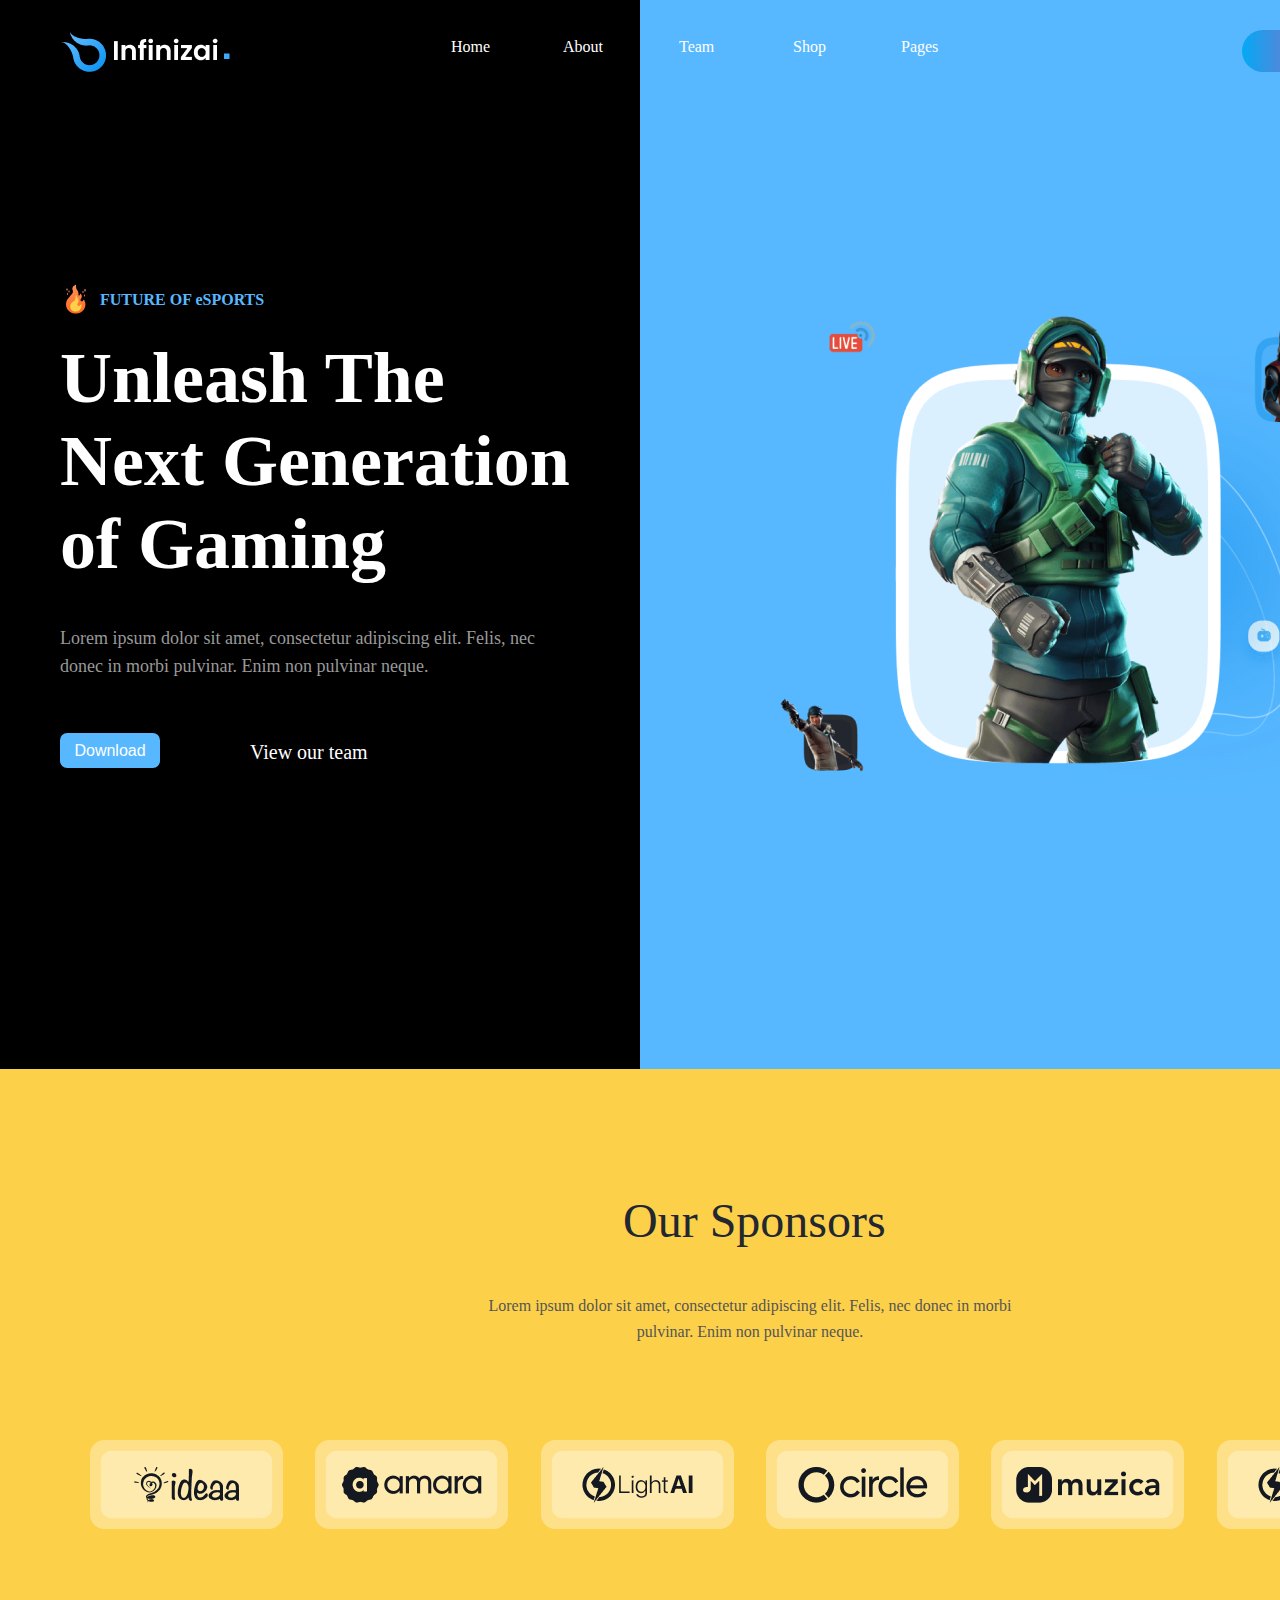
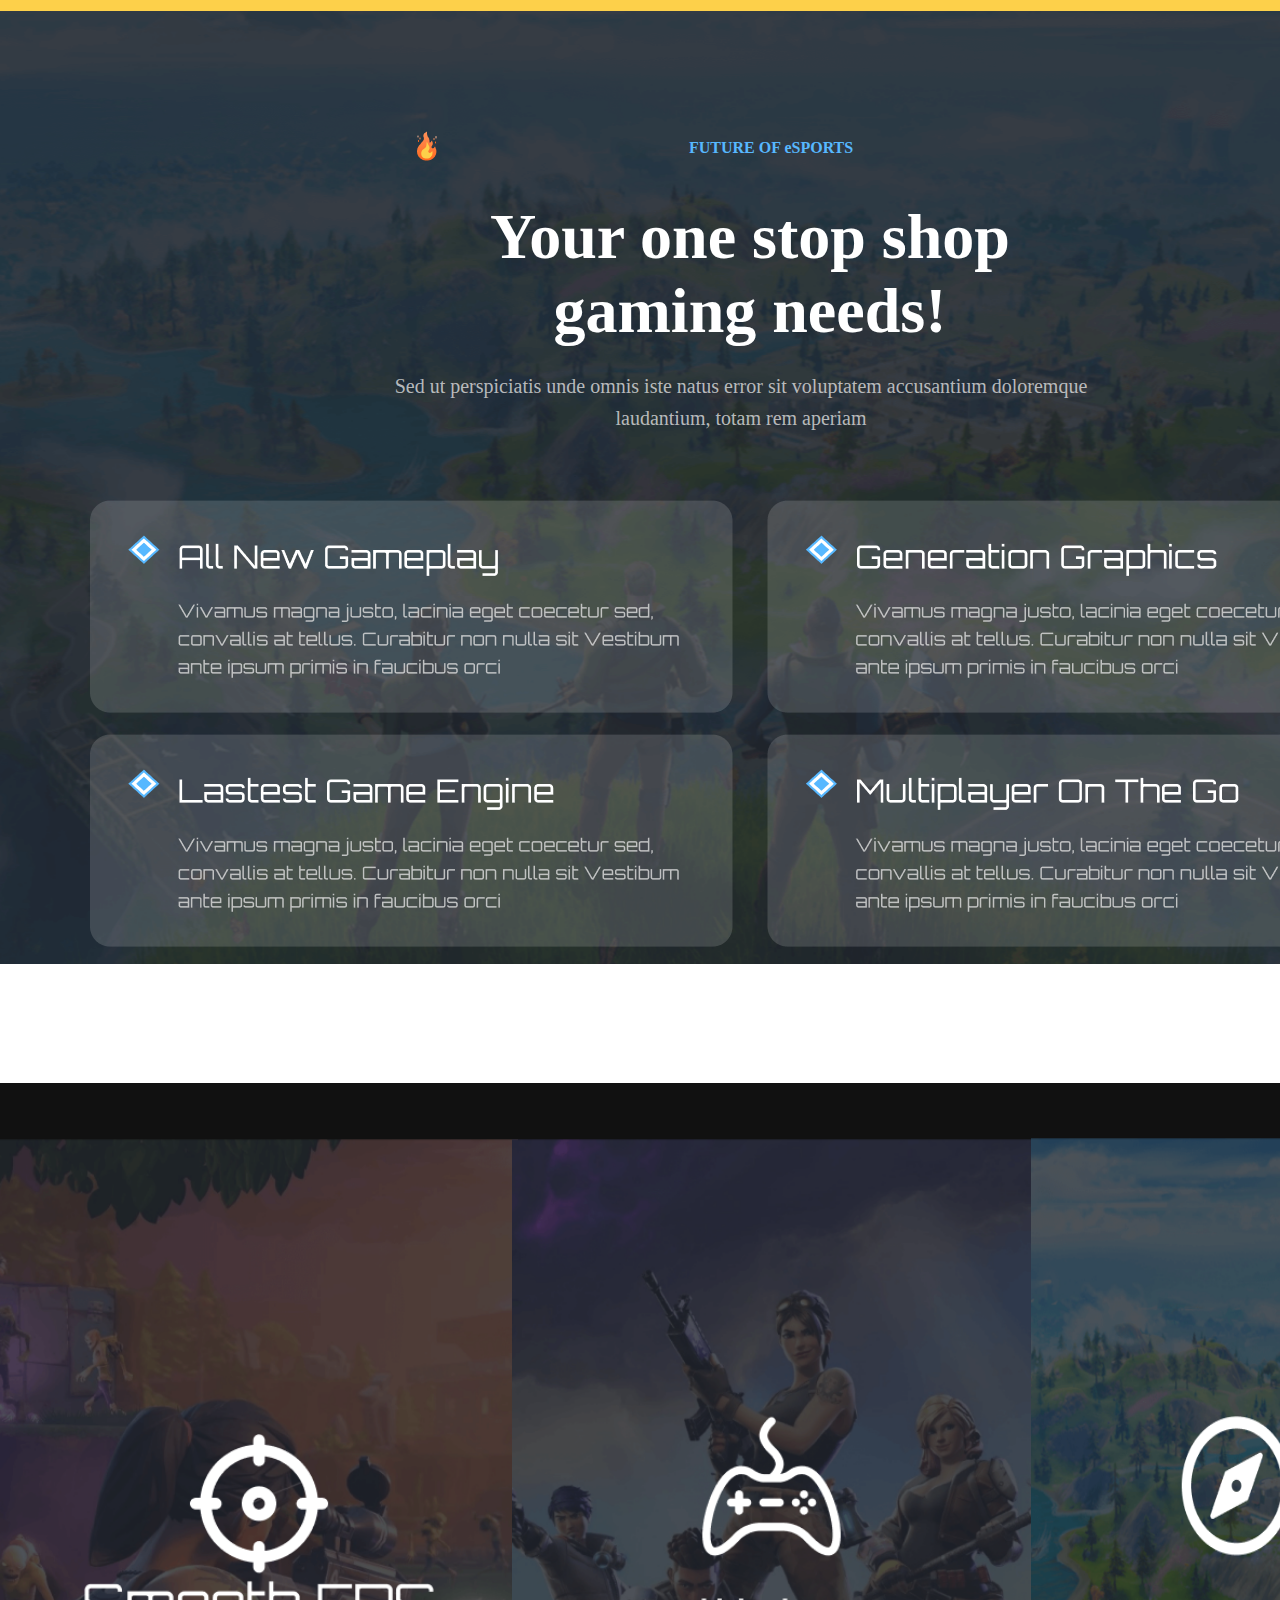
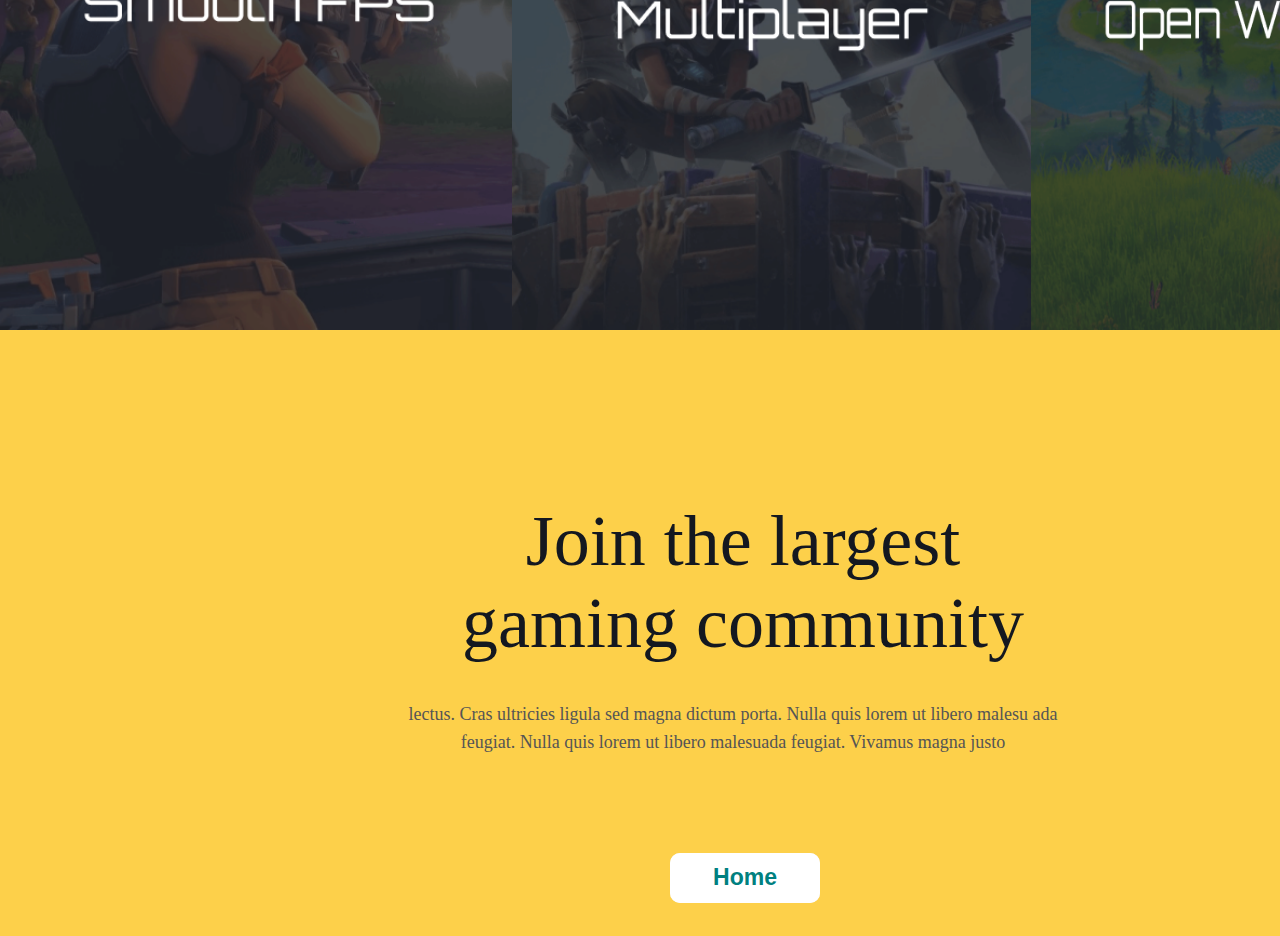
<file: index.html>
<!DOCTYPE html>
<html lang="en">
<head>
  <meta charset="UTF-8">
  <meta name="viewport" content="width=device-width, initial-scale=1.0">
  <title>Document</title>
  <link rel="stylesheet" href="./css/style.css">
</head>
<body>
  <header>
    <nav>
      <div class="container">
        <img src="./images/logo.png" alt="" class="nav-logo">
        <a href="./index.html" class="nav-link">Home</a>
        <a href="./index.html" class="nav-link2">About</a>
        <a href="./index.html" class="nav-link3">Team</a>
        <a href="./index.html" class="nav-link4">Shop</a>
        <a href="./index.html" class="nav-link5">Pages</a>
        <img src="./images/img.png" alt="" class="header-img">
        <h3 class="header-text">FUTURE OF eSPORTS</h3>
        <h1 class="header-text2">Unleash The Next Generation of Gaming</h1>
        <p class="header-text3">Lorem ipsum dolor sit amet, consectetur adipiscing elit. Felis, nec donec in morbi pulvinar. Enim non pulvinar neque.</p>

      
          <div class="button" data-tooltip="Size: 1.98Gb">
            <div class="button-wrapper">
              <div class="text">Download</div>
                <span class="icon">
                  <svg xmlns="http://www.w3.org/2000/svg" aria-hidden="true" role="img" width="2em" height="2em" preserveAspectRatio="xMidYMid meet" viewBox="0 0 24 24"><path fill="none" stroke="currentColor" stroke-linecap="round" stroke-linejoin="round" stroke-width="2" d="M12 15V3m0 12l-4-4m4 4l4-4M2 17l.621 2.485A2 2 0 0 0 4.561 21h14.878a2 2 0 0 0 1.94-1.515L22 17"></path></svg>
                </span>
              </div>
            </div>
    
          <h3 class="header-text4">View our team</h3>
          <img src="./images/header imgg.png" alt="" class="header-img2">
      </div>
      <a href="./register.html"><button class="nav-button">Register</button></a>
    </nav>
  </header>
  <main>
    <section>
      <div class="section-div">
        <h2 class="section-text">Our Sponsors</h2>
        <p class="section-text2">Lorem ipsum dolor sit amet, consectetur adipiscing elit. Felis, nec donec in morbi pulvinar. Enim non pulvinar neque.</p>
        <img src="./images/1.png" alt="" class="section-img">
        <img src="./images/2.png" alt="" class="section-img2">
        <img src="./images/3.png" alt="" class="section-img3">
        <img src="./images/4.png" alt="" class="section-img4">
        <img src="./images/5.png" alt="" class="section-img5">
        <img src="./images/6.png" alt="" class="section-img6">
      </div>
    </section>
    <section>
      <div class="section-div2">
        <img src="./images/IMAGE.png" alt="" class="div2-img">
        <img src="./images/img.png" alt="" class="div2-img2">
        <h3 class="div2-text">FUTURE OF eSPORTS</h3>
        <h1 class="div2-text2">Your one stop shop gaming needs!</h1>
        <p class="div2-text3">Sed ut perspiciatis unde omnis iste natus error sit voluptatem accusantium doloremque laudantium, totam rem aperiam</p>
        <img src="./images/Frame (1).png" alt="" class="div2-img3">
        <img src="./images/Frame (2).png" alt="" class="div2-img4">
        <img src="./images/Frame (3).png" alt="" class="div2-img5">
        <img src="./images/Frame (4).png" alt="" class="div2-img6">
      </div>
    </section>
    <section>
      <div class="section-div3">
        <img src="./images/Frame1.png" alt="" class="div3-img">
        <img src="./images/Frame 2.png" alt="" class="div3-img2">
        <img src="./images/Frame 3.png" alt="" class="div3-img3">
      </div>
    </section>
  </main>
  <footer>
    <div class="footer-div">
      <h1 class="footer-text">Join the largest gaming community</h1>
      <p class="footer-text2">lectus. Cras ultricies ligula sed magna dictum porta. Nulla quis lorem ut libero malesu ada feugiat. Nulla quis lorem ut libero malesuada feugiat. Vivamus magna justo</p>
      <a href="./nimadur.html"><button class="buttonn type1"></button></a>
    </div>
  </footer>


  <script src="./js/main.js"></script>
</body>
</html>
</file>
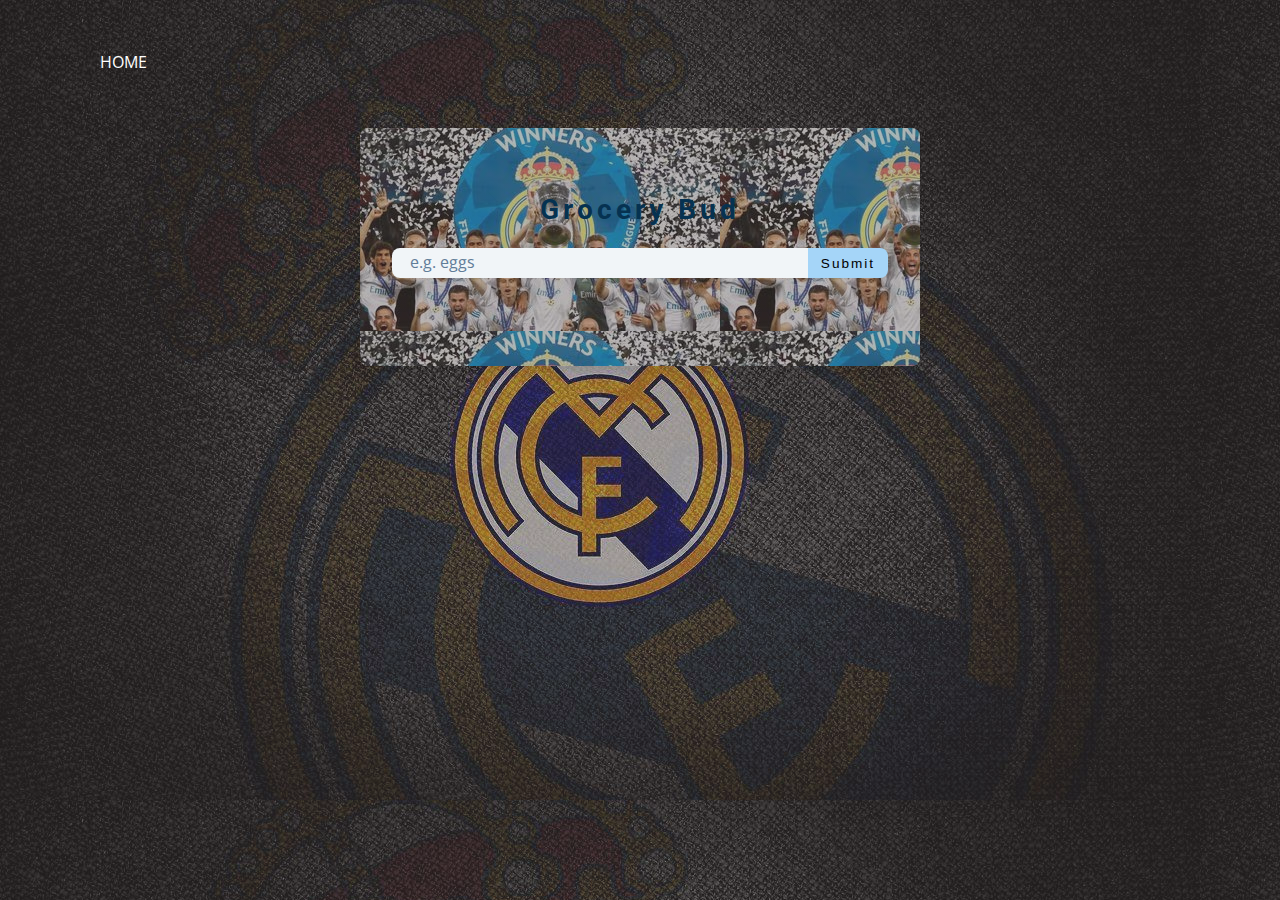
<file: nimadur.html>
<!DOCTYPE html>
<html lang="en">
  <head>
    <meta charset="UTF-8" />
    <meta name="viewport" content="width=device-width, initial-scale=1.0" />
    <title>Grocery Bud</title>
    <!-- font-awesome -->
    <link
      rel="stylesheet"
      href="https://cdnjs.cloudflare.com/ajax/libs/font-awesome/5.14.0/css/all.min.css"
    />
    <!-- styles -->
    <link rel="stylesheet" href="./css/nimadur.css" />
  </head>
  <body>

    <a class="azzz" href="./index.html">HOME</a>

    <div class="ota">
      <div class="farzand">
        <div class="nevara">
          <div id="element"></div>
        </div>
      </div>
    </div>
   
    <!-- <article data-id="5867></article> -->
    <section class="section-center">
      <!-- form -->
      <form class="grocery-form">
        <p class="alert"></p>
        <h3>grocery bud</h3>
        <div class="form-control">
          <input type="text" id="grocery" placeholder="e.g. eggs" />
          <button type="submit" class="submit-btn">submit</button>
        </div>
      </form>
      <!-- list -->
      <div class="grocery-container ">
        <div class="grocery-list">
          
        </div>
        <button class="clear-btn">clear items</button>
      </div>
    </section>

    <div class="name"></div>
    <!-- javascript -->
    <script src="./js/nimadur.js"></script>
  </body>
</html>
</file>
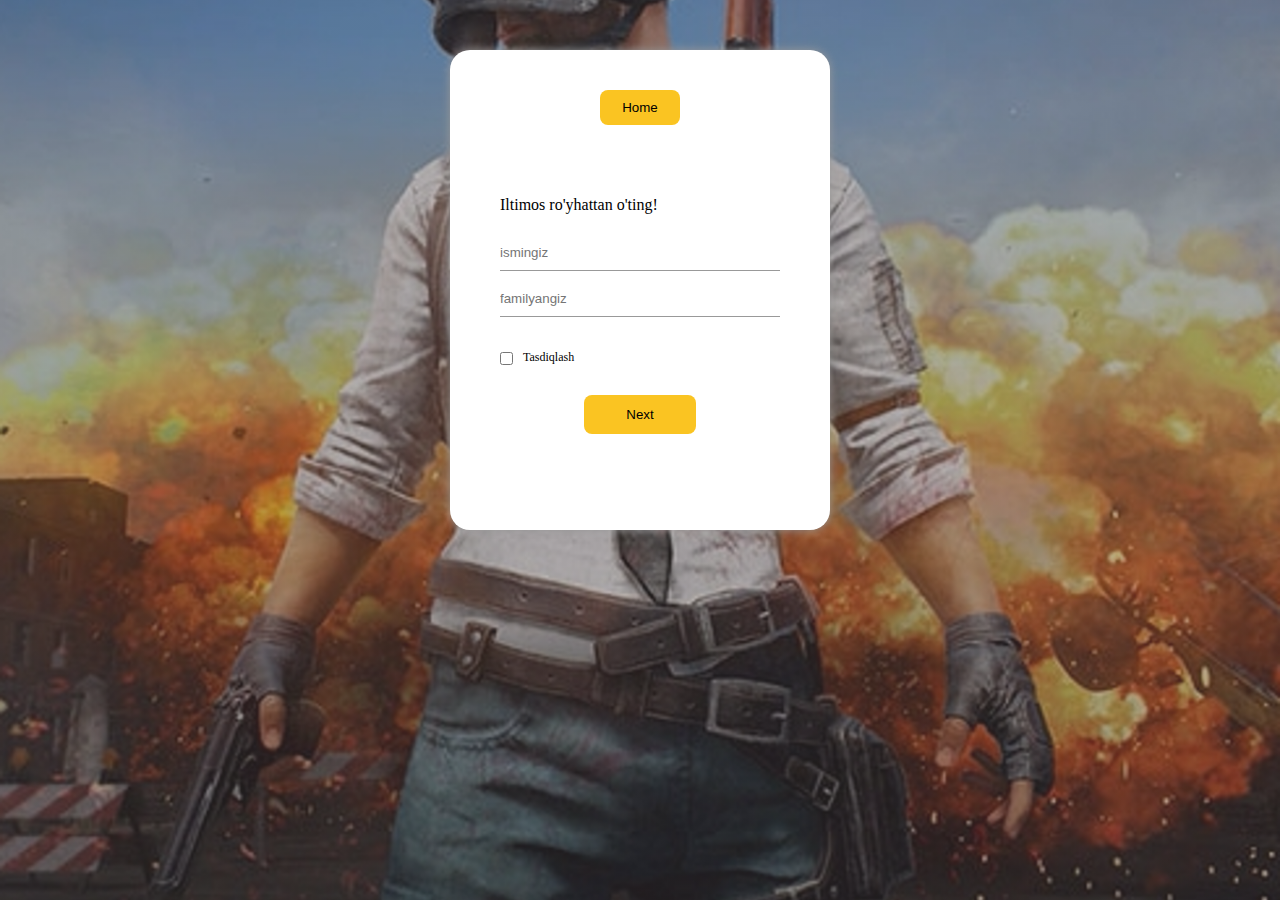
<file: register.html>
<!DOCTYPE html>
<html lang="en">
<head>
  <meta charset="UTF-8">
  <meta name="viewport" content="width=device-width, initial-scale=1.0">
  <title>Document</title>
  <link rel="stylesheet" href="./css/register.css">
</head>
<body>
  
  <div class="hero">
    <div class="form-box">
        <div class="button-box">
           <a href="./index.html"> <button type="button" class="toggle-btn">Home</button></a>
        </div>
        <form id="login" class="input-group" id="login">
            <p class="textt">Iltimos ro'yhattan o'ting!</p>
            <input type="text"class="input-filter" id="input" placeholder="ismingiz">
            <input type="text"class="input-filter" id="psw" placeholder="familyangiz">
            <input type="checkbox" class="check-box"> 
            <span>Tasdiqlash</span>
          <a href="./index.html"> <button id="btn-log" class="submit-btn" onclick="add()">Next</button></a>
        </form>
    </div>

  <script src="./js/main.js"></script>
</body>
</html>
</file>
<file: css/style.css>
* {
  margin: 0;
  padding: 0;
  box-sizing: border-box;
}
.container {
  width: 100%;
  height: 1069px;
  background-image: linear-gradient(to right, black 0% 50%,  #57B8FF 50%);
}
.nav-logo {
  margin-top: 27px;
  margin-left: 60px;
}
.nav-link {
  margin-left: 221px;
  top: 38px;
  position: absolute;
}
.nav-link2 {
  margin-left: 333px;
  top: 38px;
  position: absolute;
}
.nav-link3 {
  margin-left: 449px;
  top: 38px;
  position: absolute;
}
.nav-link4 {
  margin-left: 563px;
  top: 38px;
  position: absolute;
}
.nav-link5 {
  margin-left: 671px;
  top: 38px;
  position: absolute;
}
.container a {
  text-decoration: none;
  flex-shrink: 0;
  color: #FFF;
  transition: 0.5s;
}
.container a:hover {
  color: #FAC422;
}
.container a::after {
  content: '';
  width: 0px;
  height: 4px;
  display: block;
  background: #FAC422;
  margin-top: 10px;
  left: 0;
}
.container a:hover::after {
  width: 100%;
  transition: 0.6s;
}
.nav-button {
  text-decoration: none;
  position: relative;
  border: none;
  font-size: 14px;
  font-family: inherit;
  margin-left: 1242px;
  top: 30px;
  position: absolute;
  color: #fff;
  width: 9em;
  height: 3em;
  line-height: 2em;
  text-align: center;
  background: linear-gradient(90deg,#03a9f4,#f441a5,#ffeb3b,#03a9f4);
  background-size: 300%;
  border-radius: 30px;
  z-index: 1;
}
.nav-button:hover {
  animation: ani 8s linear infinite;
  border: none;
}
@keyframes ani {
  0% {
    background-position: 0%;
  }

  100% {
    background-position: 400%;
  }
}
.nav-buuton::before {
  content: '';
  position: absolute;
  top: -5px;
  left: -5px;
  right: -5px;
  bottom: -5px;
  z-index: -1;
  background: linear-gradient(90deg,#03a9f4,#f441a5,#ffeb3b,#03a9f4);
  background-size: 400%;
  border-radius: 35px;
  transition: 1s;
}
.nav-button:hover::before {
  filter: blur(20px);
}
.nav-button:active {
  background: linear-gradient(32deg,#03a9f4,#f441a5,#ffeb3b,#03a9f4);
}
.header-img {
  margin-top: 216px;
}
.header-img {
  top: 67px;
  left: 60px;
  position: absolute;
}
.header-text {
  width: 203px;
color: #57B8FF;
font-size: 16px;
top: 291px;
left: 100px;
position: absolute;
}
.header-text2 {
  width: 516px;
color: #FFF;
font-size: 72px;
left: 60px;
top: 337px;
position: absolute;
}
.header-text3 {
  width: 505px;
color: #999;
font-size: 18px;
font-style: normal;
font-weight: 400;
line-height: 28px;
margin-top: 545px;
margin-left: 60px;
}
.button {
  --width: 100px;
  --height: 35px;
  --tooltip-height: 35px;
  --tooltip-width: 90px;
  --gap-between-tooltip-to-button: 18px;
  --button-color: #57B8FF;
  --tooltip-color: #fff;
  width: var(--width);
  height: var(--height);
  background: var(--button-color);
  position: relative;
  text-align: center;
  border-radius: 0.45em;
  font-family: "Arial";
  transition: background 0.3s;
  margin-top: 53px;
  margin-left: 60px;
}
.button::before {
  position: absolute;
  content: attr(data-tooltip);
  width: var(--tooltip-width);
  height: var(--tooltip-height);
  background-color: var(--tooltip-color);
  font-size: 0.9rem;
  color: #111;
  border-radius: .25em;
  line-height: var(--tooltip-height);
  bottom: calc(var(--height) + var(--gap-between-tooltip-to-button) + 10px);
  left: calc(50% - var(--tooltip-width) / 2);
}
.button::after {
  position: absolute;
  content: '';
  width: 0;
  height: 0;
  border: 10px solid transparent;
  border-top-color: var(--tooltip-color);
  left: calc(50% - 10px);
  bottom: calc(100% + var(--gap-between-tooltip-to-button) - 10px);
}
.button::after,.button::before {
  opacity: 0;
  visibility: hidden;
  transition: all 0.5s;
}
.text {
  display: flex;
  align-items: center;
  justify-content: center;
}
.button-wrapper,.text,.icon {
  overflow: hidden;
  position: absolute;
  width: 100%;
  height: 100%;
  left: 0;
  color: #fff;
}
.text {
  top: 0
}
.text,.icon {
  transition: top 0.5s;
}
.icon {
  color: #fff;
  top: 100%;
  display: flex;
  align-items: center;
  justify-content: center;
}
.icon svg {
  width: 24px;
  height: 24px;
}
.button:hover {
  background: #6c18ff;
}
.button:hover .text {
  top: -100%;
}
.button:hover .icon {
  top: 0;
}
.button:hover:before,.button:hover:after {
  opacity: 1;
  visibility: visible;
}
.button:hover:after {
  bottom: calc(var(--height) + var(--gap-between-tooltip-to-button) - 20px);
}
.button:hover:before {
  bottom: calc(var(--height) + var(--gap-between-tooltip-to-button));
}
.header-text4 {
  width: 148px;
color: #FFF;
font-size: 20px;
font-style: normal;
font-weight: 400;
line-height: 28px;
margin-left: 250px;
margin-top: -30px;
}
.header-img2 {
  top: 296px;
  left: 770px;
  position: absolute;
}
.section-div {
  width: 100%;
height: 542px;
background: #FDD04A;
}
.section-text {
  width: 374px;
color: #222730;
font-size: 48px;
font-style: normal;
font-weight: 400;
margin-left: 623px;
top: 1193px;
position: absolute;
}
.section-text2 {
  width: 576px;
color: #555;
text-align: center;
font-size: 16px;
font-style: normal;
font-weight: 400;
line-height: 26px; 
top: 1293px;
position: absolute;
margin-left: 462px;
}
.section-img {
  margin-left: 90px;
  top: 1440px;
  position: absolute;
}
.section-img2 {
  margin-left: 315px;
  top: 1440px;
  position: absolute;
}
.section-img3 {
  margin-left: 541px;
  top: 1440px;
  position: absolute;
}
.section-img4 {
  margin-left: 766px;
  top: 1440px;
  position: absolute;
}
.section-img5 {
  margin-left: 991px;
  top: 1440px;
  position: absolute;
}
.section-img6 {
  margin-left: 1217px;
  top: 1440px;
  position: absolute;
}
.section-div2 {
  width: 100%;
height: 1072px;
}
.div2-img  {
  width: 100%;
}
.div2-img2 {
  margin-left: -869px;
  top: 1730px;
  position: absolute;
}
.div2-text {
  color: #57B8FF;
text-align: center;
font-size: 16px;
top: 1739px;
position: absolute;
left: 689px;
}
.div2-text2 {
  width: 716px;
color: #FFF;
text-align: center;
font-size: 64px;
top: 1800px;
position: absolute;
left: 392px;
}
.div2-text3 {
  width: 698px;
color: rgba(223, 223, 223, 0.80);
text-align: center;
font-size: 20px;
font-style: normal;
font-weight: 400;
line-height: 32px; 
left: 392px;
top: 1970px;
position: absolute;
}
.div2-img3 {
  left: 90px;
  top: 2100px;
  position: absolute;
}
.div2-img4 {
  left: 767px;
  top: 2100px;
  position: absolute;
}
.div2-img5 {
  left: 90px;
  top: 2334px;
  position: absolute;
}
.div2-img6 {
  left: 767px;
  top: 2334px;
  position: absolute;
}
.section-div3 {
  width: 1440px;
height: 770px;
background-color: #111;
}
.div3-img {
  margin-top: 56px;
  width: 36%;
}
.div3-img2 {
  margin-top: 54px;
  width: 36%;
  margin-left: -10px;
}
.div3-img3 {
  width: 32.1%;
  margin-left: 0px;
  position: absolute;
  margin-top: 55px;
  height: 791.5px;
}
.footer-div {
  width: 100%;
height: 683px;
flex-shrink: 0;
background:  #FDD04A;;
}
.footer-text {
  width: 646px;
color: #141820;
text-align: center;
font-size: 72px;
font-style: normal;
font-weight: 400;
line-height: 82px; 
top: 3700px;
position: absolute;
margin-left: 420px;
}
.footer-text2 {
  width: 706px;
color: #555;
text-align: center;
font-size: 18px;
font-style: normal;
font-weight: 400;
line-height: 28px;
position: absolute;
top: 3900px;
margin-left: 380px;
}
.buttonn {
  height: 50px;
  width: 150px;
  border: none;
  border-radius: 10px;
  cursor: pointer;
  position: relative;
  overflow: hidden;
  transition: all 0.5s ease-in-out;
  top: 600px;
  margin-left: 670px;
}
.buttonn:hover {
  box-shadow: .5px .5px 150px #252525;
}
.type1::after {
  content: "Thanks";
  height: 50px;
  width: 150px;
  background-color: #FAC422;
  color: #fff;
  position: absolute;
  top: 0%;
  left: 0%;
  transform: translateY(50px);
  font-size: 1.2rem;
  font-weight: 600;
  display: flex;
  align-items: center;
  justify-content: center;
  transition: all 0.5s ease-in-out;
}
.type1::before {
  content: "Home";
  height: 50px;
  width: 150px;
  background-color: #fff;
  color: #008080;
  position: absolute;
  top: 0%;
  left: 0%;
  transform: translateY(0px) scale(1.2);
  font-size: 1.2rem;
  font-weight: 600;
  display: flex;
  align-items: center;
  justify-content: center;
  transition: all 0.5s ease-in-out;
}
.type1:hover::after {
  transform: translateY(0) scale(1.2);
}
.type1:hover::before {
  transform: translateY(-50px) scale(0) rotate(120deg);
}

@media only screen and (max-width: 450px) {
  .nav-logo{
    margin-left: 0px;
  }
  .nav-link {
    margin-top: -200px;
  }
  .nav-link2 {
    margin-top: -200px;
  }
  .nav-link3 {
    margin-top: -200px;
  }
  .nav-link4 {
    margin-top: -200px;
  }
  .nav-link5 {
    margin-top: -200px;
  }
  .nav-button {
    margin-left: 260px;
  }
  .header-img {
    margin-top: -600px;
  }
  .header-text {
    margin-top: -600px;
  }
  .header-text2 {
    font-size: 30px;
    width: 220px;
    top: 200px;
    left: 0px;
  }
  .header-text3 {
    margin-top: -500px;
    margin-left: -200px;
  }
  .header-img2 {
    left: 210px;
    width: 220px;
    height: 130px;
    top: 180px;
  }
  .header-text4 {
    margin-left: -444px;
    margin-top: -444px;
  }
  .container {
    height: 500px;
  }
  .section-text {
    margin-left: 6px;
    top: 520px;
  }
  .section-text2 {
    text-align: start;
    margin-left: 5px;
    top: 600px;
    width: 400px;
  }
  .section-img {
    margin-left: 6px;
    top: 670px;
  }
  .section-img2 {
    margin-left: 220px;
    top: 670px;
  }
  .section-img3 {
    margin-left: 6px;
    top: 800px;
  }
  .section-img4 {
    margin-left: 220px;
    top: 800px;
  }
  .section-img5 {
    margin-left: 6px;
    top: 930px;
  }
  .section-img6 {
    margin-left: 220px;
    top: 930px;
  }
  .div2-img  {
    height: 1240px;
  }
  .div2-img2 {
    margin-left:-435px;
    top: 1050px;
  }
  .div2-text {
    margin-left: -650px;
    top: 1060px;
  }
  .div2-text2 {
    left: 5px;
    text-align: start;
    width: 400px;
    font-size: 48px;
    top: 1090px;
  } 
  .div2-text3 {
    text-align: start;
    left: 5px;
    top: 1215px;
    width: 400px;
  }
  .div2-img3 {
    left: 5px;
    top: 1345px;
    width: 400px;
    height: 160px;
  }
  .div2-img4 {
    left: 5px;
    top: 1515px;
    width: 400px;
    height: 160px;
  }
  .div2-img5 {
    left: 5px;
    top: 1685px;
    width: 400px;
    height: 160px;
  }
  .div2-img6 {
    left: 5px;
    top: 1855px;
    width: 400px;
    height: 160px;
  }
  .div3-img {
    width: 433px;
    margin-top: 160px;
  }
  .div3-img2 {
   left: -700px;
   position: absolute;
  }
  .div3-img3 {
    left: -700px;
    position: absolute;
   }
   .section-div3 {
    width: 400px;
   }
}
</file>
<file: css/nimadur.css>
/*
=============== 
Fonts
===============
*/
@import url("https://fonts.googleapis.com/css?family=Open+Sans|Roboto:400,700&display=swap");

/*
=============== 
Variables
===============
*/

:root {
  /* dark shades of primary color*/
  --clr-primary-1: hsl(205, 86%, 17%);
  --clr-primary-2: hsl(205, 77%, 27%);
  --clr-primary-3: hsl(205, 72%, 37%);
  --clr-primary-4: hsl(205, 63%, 48%);
  /* primary/main color */
  --clr-primary-5: #49a6e9;
  /* lighter shades of primary color */
  --clr-primary-6: hsl(205, 89%, 70%);
  --clr-primary-7: hsl(205, 90%, 76%);
  --clr-primary-8: hsl(205, 86%, 81%);
  --clr-primary-9: hsl(205, 90%, 88%);
  --clr-primary-10: hsl(205, 100%, 96%);
  /* darkest grey - used for headings */
  --clr-grey-1: hsl(209, 61%, 16%);
  --clr-grey-2: hsl(211, 39%, 23%);
  --clr-grey-3: hsl(209, 34%, 30%);
  --clr-grey-4: hsl(209, 28%, 39%);
  /* grey used for paragraphs */
  --clr-grey-5: hsl(210, 22%, 49%);
  --clr-grey-6: hsl(209, 23%, 60%);
  --clr-grey-7: hsl(211, 27%, 70%);
  --clr-grey-8: hsl(210, 31%, 80%);
  --clr-grey-9: hsl(212, 33%, 89%);
  --clr-grey-10: hsl(210, 36%, 96%);
  --clr-white: #fff;
  --clr-red-dark: hsl(360, 67%, 44%);
  --clr-red-light: hsl(360, 71%, 66%);
  --clr-green-dark: hsl(125, 67%, 44%);
  --clr-green-light: hsl(125, 71%, 66%);
  --clr-black: #222;
  --ff-primary: "Roboto", sans-serif;
  --ff-secondary: "Open Sans", sans-serif;
  --transition: all 0.3s linear;
  --spacing: 0.25rem;
  --radius: 0.5rem;
  --light-shadow: 0 5px 15px rgba(0, 0, 0, 0.1);
  --dark-shadow: 0 5px 15px rgba(0, 0, 0, 0.2);
  --max-width: 1170px;
  --fixed-width: 620px;
}
/*
=============== 
Global Styles
===============
*/

*,
::after,
::before {
  margin: 0;
  padding: 0;
  box-sizing: border-box;
}
body {
  font-family: var(--ff-secondary);
  background-image: linear-gradient(rgba(80,72,72,0.4),rgba(80,72,72,0.4)) ,url(../images/realllllll.jpg);
  color: var(--clr-grey-1);
  line-height: 1.5;
  font-size: 0.875rem;
}
ul {
  list-style-type: none;
}
a {
  text-decoration: none;
}
img:not(.logo) {
  width: 100%;
}
img {
  display: block;
}

h1,
h2,
h3,
h4 {
  letter-spacing: var(--spacing);
  text-transform: capitalize;
  line-height: 1.25;
  margin-bottom: 0.75rem;
  font-family: var(--ff-primary);
}
h1 {
  font-size: 3rem;
}
h2 {
  font-size: 2rem;
}
h3 {
  font-size: 1.25rem;
}
h4 {
  font-size: 0.875rem;
}
p {
  margin-bottom: 1.25rem;
  color: var(--clr-grey-5);
}
@media screen and (min-width: 800px) {
  h1 {
    font-size: 4rem;
  }
  h2 {
    font-size: 2.5rem;
  }
  h3 {
    font-size: 1.75rem;
  }
  h4 {
    font-size: 1rem;
  }
  body {
    font-size: 1rem;
  }
  h1,
  h2,
  h3,
  h4 {
    line-height: 1;
  }
}
/*  global classes */

.btn {
  text-transform: uppercase;
  background: transparent;
  color: var(--clr-black);
  padding: 0.375rem 0.75rem;
  letter-spacing: var(--spacing);
  display: inline-block;
  transition: var(--transition);
  font-size: 0.875rem;
  border: 2px solid var(--clr-black);
  cursor: pointer;
  box-shadow: 0 1px 3px rgba(0, 0, 0, 0.2);
  border-radius: var(--radius);
}
.btn:hover {
  color: var(--clr-white);
  background: var(--clr-black);
}
/* section */
.section {
  padding: 5rem 0;
}

.section-center {
  width: 90vw;
  margin: 0 auto;
  max-width: 35rem;
  margin-top: 8rem;
}
@media screen and (min-width: 992px) {
  .section-center {
    width: 95vw;
  }
}
main {
  min-height: 100vh;
  display: grid;
  place-items: center;
}
/*
=============== 
Grocery List
===============
*/
.section-center {
  background-image: linear-gradient(rgba(80,72,72,0.4),rgba(80,72,72,0.4)) ,url(../images/HALAMADRID.avif);
  border-radius: var(--radius);
  box-shadow: var(--light-shadow);
  transition: var(--transition);
  padding: 2rem;
}
.section-center:hover {
  box-shadow: var(--dark-shadow);
}
.alert {
  margin-bottom: 1rem;
  height: 1.25rem;
  display: grid;
  align-items: center;
  text-align: center;
  font-size: 0.7rem;
  border-radius: 0.25rem;
  letter-spacing: var(--spacing);
  text-transform: capitalize;
}
.alert-danger {
  color: #721c24;
  background: #f8d7da;
}
.alert-success {
  color: #155724;
  background: #d4edda;
}
.grocery-form h3 {
  color: var(--clr-primary-1);
  margin-bottom: 1.5rem;
  text-align: center;
}
.form-control {
  display: flex;
  justify-content: center;
}
#grocery {
  padding: 0.25rem;
  padding-left: 1rem;
  background: var(--clr-grey-10);
  border-top-left-radius: var(--radius);
  border-bottom-left-radius: var(--radius);
  border-color: transparent;
  font-size: 1rem;
  flex: 1 0 auto;
  color: var(--clr-grey-5);
}
#grocery::placeholder {
  font-family: var(--ff-secondary);
  color: var(--clr-grey-5);
}
.submit-btn {
  background: var(--clr-primary-8);
  border-color: transparent;
  flex: 0 0 5rem;
  display: grid;
  align-items: center;
  padding: 0.25rem;
  text-transform: capitalize;
  letter-spacing: 2px;
  border-top-right-radius: var(--radius);
  border-bottom-right-radius: var(--radius);
  cursor: pointer;
  content: var(--clr-primary-5);
  transition: var(--transition);
  font-size: 0.85rem;
}
.submit-btn:hover {
  background: var(--clr-primary-5);
  color: var(--clr-white);
}

.grocery-container {
  margin-top: 2rem;
  transition: var(--transition);
  visibility: hidden;
}
.show-container {
  visibility: visible;
}
.grocery-item {
  display: flex;
  align-items: center;
  justify-content: space-between;
  margin-bottom: 0.5rem;
  transition: var(--transition);
  padding: 0.25rem 1rem;
  border-radius: var(--radius);
  text-transform: capitalize;
}
.grocery-item:hover {
  color: var(--clr-grey-5);
  background: var(--clr-grey-10);
}
.grocery-item:hover .title {
  color: var(--clr-grey-5);
}
.title {
  margin-bottom: 0;
  color: var(--clr-grey-1);
  letter-spacing: 2px;
  transition: var(--transition);
}
.edit-btn,
.delete-btn {
  background: transparent;
  border-color: transparent;
  cursor: pointer;
  font-size: 0.7rem;
  margin: 0 0.15rem;
  transition: var(--transition);
}
.edit-btn {
  color: var(--clr-green-light);
}
.edit-btn:hover {
  color: var(--clr-green-dark);
}
.delete-btn {
  color: var(--clr-red-light);
}
.delete-btn:hover {
  color: var(--clr-red-dark);
}
.clear-btn {
  text-transform: capitalize;
  width: 10rem;
  height: 1.5rem;
  display: grid;
  align-items: center;
  background: transparent;
  border-color: transparent;
  color: var(--clr-red-light);
  margin: 0 auto;
  font-size: 0.85rem;
  letter-spacing: var(--spacing);
  cursor: pointer;
  transition: var(--transition);
  margin-top: 1.25rem;
}
.clear-btn:hover {
  color: var(--clr-red-dark);
}
.azzz {
  color: #fff;
  top: 50px;
  left: 100px;
  position: absolute;
}
.azzz:hover {
  color: red;
}
</file>
<file: css/register.css>
* {
  margin: 0;
  padding: 0;
  box-sizing: border-box;
}
.textt {
  color: black;
  bottom: 220px;
  position: absolute;
}
.hero{
  height: 100%;
  width: 100%;
  background-image:linear-gradient(rgba(80,72,72,0.4),rgba(80,72,72,0.4)) ,url(../images/registerimg.webp);
  background-position: center;
  background-size: cover;
  position: absolute;
}
.form-box{
  width: 380px;
  height: 480px;
  position: relative;
  margin: 0 auto;
  margin-top: 50px;
  background: #fff;
  padding: 5px;
  overflow: hidden;
  border-radius: 20px;
  box-shadow: 0 0 10px #999;
}
.button-box{
  width: 160px;
  margin: 35px auto;
  position: relative;
  border-radius: 30px;
}
.toggle-btn{
  width: 50%;
  padding: 10px 20px;
  cursor: pointer;
  border: none;
  outline: none;
  background: #FAC422;
  border-radius: 8px;
  margin-left: 37px;
  display: block;
  margin: auto;
  transition: 1.5s;
}
.toggle-btn:hover {
width: 75%;
color: #fff;
}
.input-group{
  top: 180px;
  position: absolute;
  width: 280px;
  transition: 0.5s;
  margin: 0 auto;
}
.input-filter{
  width: 100%;
  padding: 10px 0;
  margin: 5px 0;
  border-left: none;
  border-top: none;
  border-right: none;
  border-bottom: 1px solid #999;
  outline: none;
  background: transparent;
}
.check-box{
  margin: 30px 10px 30px 0;
}
.submit-btn{
width: 40%;
padding: 12px 20px;
cursor: pointer;
border: none;
outline: none;
background: #FAC422;
border-radius: 8px;
display: block;
margin: auto;
transition: 1.5s;
}
.submit-btn:hover {
  width: 65%;
  color: #fff;
}
span{
  font-size: 12px;
  bottom: 69px;
  position: absolute;
}
span:hover {
  color: #FAC422;
}
#login{
  left: 50px;
}
a {
  text-decoration: none;
}
</file>
